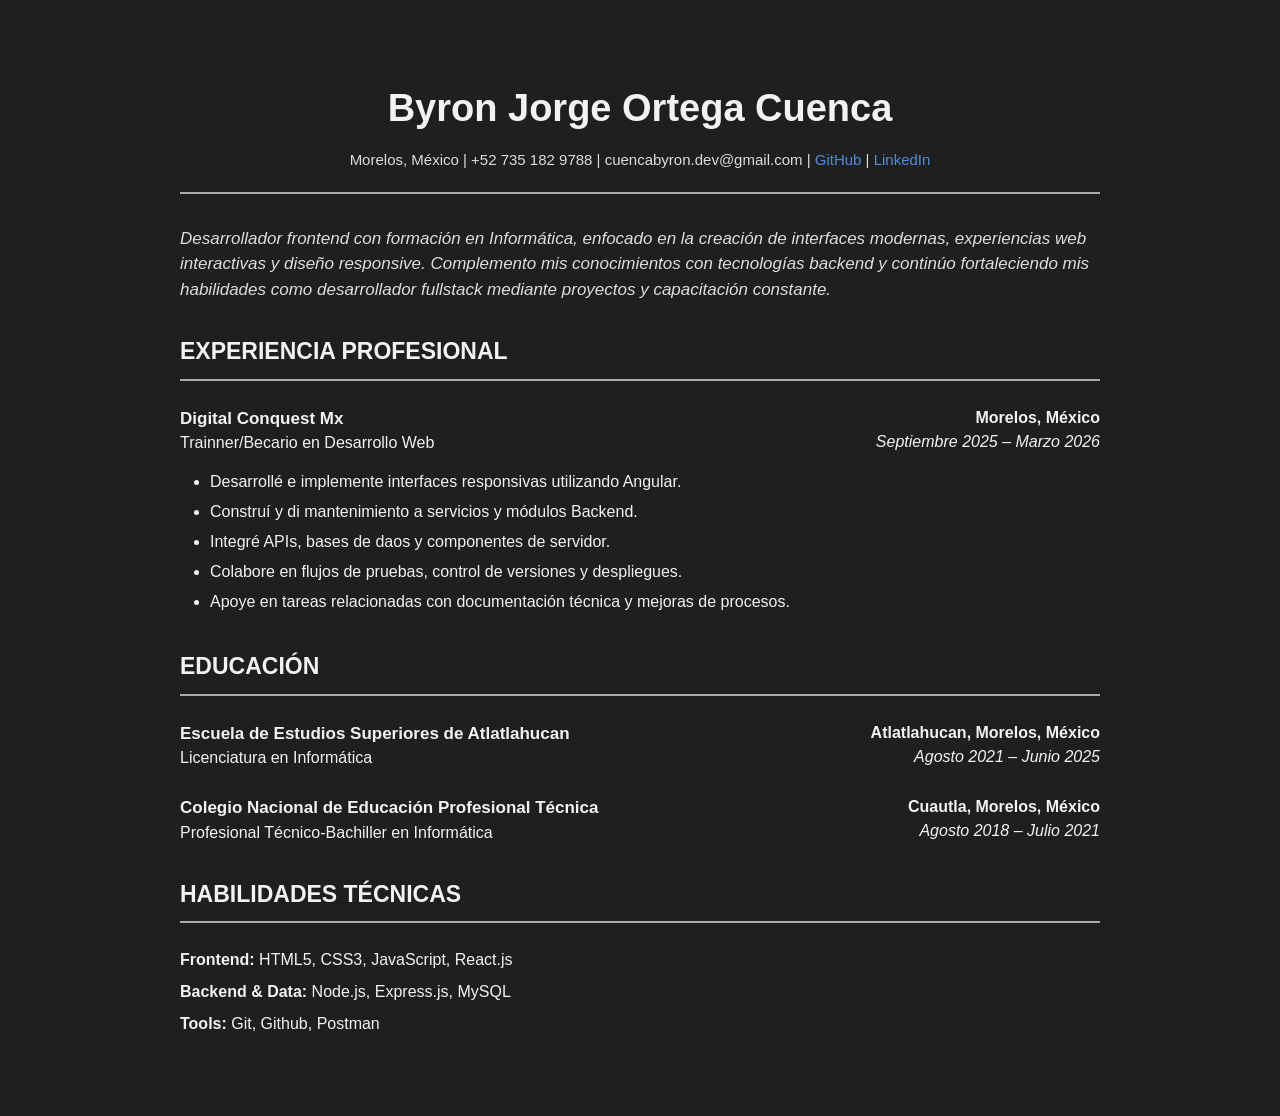
<file: cv/cv.html>
<!DOCTYPE html>
<html lang="es">

<head>
    <meta charset="UTF-8">
    <meta name="viewport" content="width=device-width, initial-scale=1.0">
    <title>CV | Byron Jorge Ortega Cuenca</title>
    <link rel="stylesheet" href="cv.css">
</head>

<body>
    <main class="cv">
        <!-- ENCABEZADO -->
        <header class="cv-header">
            <h1>Byron Jorge Ortega Cuenca</h1>

            <p class="contacto">
                Morelos, México |
                +52 735 182 9788 |
                cuencabyron.dev@gmail.com |
                <a href="https://github.com/ByronDev03" target="_blank">GitHub</a> |
                <a href="https://www.linkedin.com/in/byroncuenca/" target="_blank">LinkedIn</a>
            </p>
        </header>

        <!-- PERFIL -->
        <section class="cv-section perfil">

            <p>
                Desarrollador frontend con formación en Informática,
                enfocado en la creación de interfaces modernas,
                experiencias web interactivas y diseño responsive.
                Complemento mis conocimientos con tecnologías backend
                y continúo fortaleciendo mis habilidades como desarrollador
                fullstack mediante proyectos y capacitación constante.
            </p>

        </section>

        <!-- EXPERIENCIA -->
        <section class="cv-section">
            <h2>Experiencia profesional</h2>
            <div class="section-line"></div>
            <article class="experiencia">

                <div class="experiencia-header">

                    <div>
                        <h3>Digital Conquest Mx</h3>
                        <p>Trainner/Becario en Desarrollo Web</p>
                    </div>

                    <div class="experiencia-info">
                        <strong>Morelos, México</strong>
                        <span>Septiembre 2025 – Marzo 2026</span>
                    </div>

                </div>
                <ul>
                    <li>Desarrollé e implemente interfaces responsivas utilizando Angular.</li>
                    <li>Construí y di mantenimiento a servicios y módulos Backend.</li>
                    <li>Integré APIs, bases de daos y componentes de servidor.</li>
                    <li>Colabore en flujos de pruebas, control de versiones y despliegues.</li>
                    <li>Apoye en tareas relacionadas con documentación técnica y mejoras de procesos.</li>
                </ul>
            </article>

        </section>

        <!-- EDUCACIÓN -->
        <section class="cv-section">
            <h2>Educación</h2>
            <div class="section-line"></div>
            <article class="educacion">
                <div>
                    <h3>Escuela de Estudios Superiores de Atlatlahucan</h3>
                    <p>Licenciatura en Informática</p>
                </div>

                <div class="educacion-info">
                    <strong>Atlatlahucan, Morelos, México</strong>
                    <span>Agosto 2021 – Junio 2025</span>
                </div>

            </article>

            <article class="educacion">

                <div>
                    <h3>Colegio Nacional de Educación Profesional Técnica</h3>
                    <p>Profesional Técnico-Bachiller en Informática</p>
                </div>

                <div class="educacion-info">
                    <strong>Cuautla, Morelos, México</strong>
                    <span>Agosto 2018 – Julio 2021</span>
                </div>
            </article>
        </section>


        <!-- HABILIDADES -->
        <section class="cv-section">
            <h2>Habilidades Técnicas</h2>
            <div class="section-line"></div>
            <div class="habilidades">
                <p>
                    <strong>Frontend:</strong>
                    HTML5, CSS3, JavaScript, React.js
                </p>

                <p>
                    <strong>Backend & Data:</strong>
                    Node.js, Express.js, MySQL
                </p>
  
                <p>
                    <strong>Tools:</strong>
                    Git, Github, Postman
                </p>

            </div>

        </section>
    </main>
</body>

</html>
</file>
<file: cv/cv.css>
/* ========================================
   RESET & BASE
======================================== */

* {
    margin: 0;
    padding: 0;
    box-sizing: border-box;
}

body {
    font-family: Arial, Helvetica, sans-serif;
    background: #1f1f1f;
    color: #f2f2f2;
    line-height: 1.5;
}


/* ========================================
   CV CONTAINER
======================================== */

.cv {
    width: min(100% - 60px, 1000px);
    margin: 40px auto;
    padding: 40px;
}


/* ========================================
   HEADER
======================================== */

.cv-header {
    text-align: center;
    padding-bottom: 20px;
    border-bottom: 2px solid #aaa;
}

.cv-header h1 {
    font-size: 38px;
    margin-bottom: 12px;
}

.contacto {
    font-size: 15px;
    color: #ddd;
}

.contacto a {
    color: #4d8edb;
    text-decoration: none;
}

.contacto a:hover {
    text-decoration: underline;
}


/* ========================================
   SECTIONS
======================================== */

.cv-section {
    margin-top: 32px;
}

.cv-section h2 {
    font-size: 23px;
    text-transform: uppercase;
    margin-bottom: 10px;
}

.section-line {
    width: 100%;
    height: 2px;
    background: #aaa;
    margin-bottom: 25px;
}


/* ========================================
   PERFIL
======================================== */

.perfil {
    font-style: italic;
    color: #ddd;
    font-size: 17px;
}


/* ========================================
   EXPERIENCIA
======================================== */

.experiencia {
    margin-bottom: 35px;
}

.experiencia-header {
    display: flex;
    justify-content: space-between;
    gap: 30px;
}

.experiencia h3,
.educacion h3 {
    font-size: 17px;
}

.experiencia p,
.educacion p {
    font-size: 16px;
}

.experiencia-info,
.educacion-info {
    text-align: right;
    display: flex;
    flex-direction: column;
}

.experiencia-info span,
.educacion-info span {
    font-style: italic;
}

.experiencia ul {
    margin-top: 15px;
    padding-left: 30px;
}

.experiencia li {
    margin-bottom: 6px;
}


/* ========================================
   EDUCACIÓN
======================================== */

.educacion {
    display: flex;
    justify-content: space-between;
    gap: 30px;
    margin-bottom: 25px;
}


/* ========================================
   HABILIDADES
======================================== */

.habilidades {
    display: flex;
    flex-direction: column;
    gap: 8px;
}

.habilidades strong {
    font-weight: 700;
}


/* ========================================
   RESPONSIVE
======================================== */

@media (max-width: 700px) {

    .cv {
        width: 100%;
        margin: 0;
        padding: 25px;
    }

    .cv-header h1 {
        font-size: 28px;
    }

    .contacto {
        line-height: 1.8;
    }

    .experiencia-header,
    .educacion {
        flex-direction: column;
        gap: 5px;
    }

    .experiencia-info,
    .educacion-info {
        text-align: left;
    }

}
</file>
